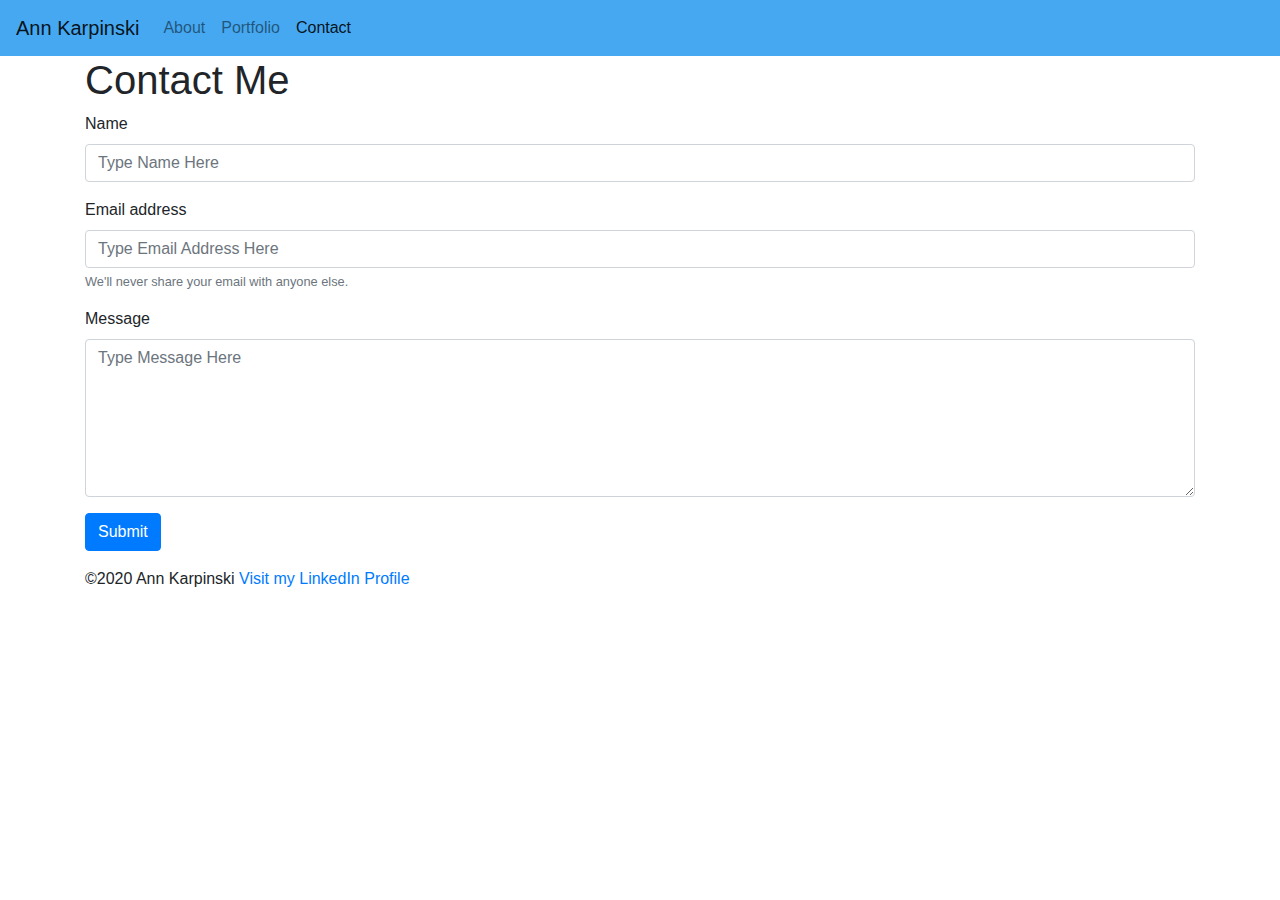
<file: contact.html>
<!DOCTYPE html>
<html lang="en">
  <head>
    <!-- Required meta tags -->
    <meta charset="utf-8" />
    <meta
      name="viewport"
      content="width=device-width, initial-scale=1, shrink-to-fit=no"
    />

    <!-- Bootstrap CSS -->
    <link
      rel="stylesheet"
      href="https://stackpath.bootstrapcdn.com/bootstrap/4.4.1/css/bootstrap.min.css"
    />
    <title>Ann Karpinski Contact Me</title>
  </head>

  <body>
    <!-- Start Nav -->
    <nav
      class="navbar navbar-expand-lg navbar-light"
      style="background-color: #45a8f0;"
    >
      <a class="navbar-brand" href="index.html">Ann Karpinski</a>
      <button
        class="navbar-toggler"
        type="button"
        data-toggle="collapse"
        data-target="#navbarNavAltMarkup"
        aria-controls="navbarNavAltMarkup"
        aria-expanded="false"
        aria-label="Toggle navigation"
      >
        <span class="navbar-toggler-icon"></span>
      </button>
      <div class="collapse navbar-collapse" id="navbarNavAltMarkup">
        <div class="navbar-nav">
          <a class="nav-item nav-link" href="index.html"
            >About<span class="sr-only">(current)</span></a
          >
          <a class="nav-item nav-link" href="portfolio.html">Portfolio</a>
          <a class="nav-item nav-link active" href="contact.html">Contact</a>
        </div>
      </div>
    </nav>
    <!-- End Nav -->
    <main class="container">
      <div class="row">
        <div class="col-xs-4 col-sm-7 col-md-9 col-lg-10 col-xl-10">
          <div class="page-header">
            <h1>Contact Me</h1>
          </div>
        </div>
      </div>
      <form>
        <div class="form-group">
          <label for="name">Name</label>
          <input
            type="text"
            class="form-control"
            id="formGroupExampleInput"
            placeholder="Type Name Here"
          />
        </div>
        <div class="form-group">
          <label for="exampleInputEmail1">Email address</label>
          <input
            type="email"
            class="form-control"
            id="exampleInputEmail1"
            aria-describedby="emailHelp"
            placeholder="Type Email Address Here"
          />
          <small id="emailHelp" class="form-text text-muted"
            >We'll never share your email with anyone else.</small
          >
        </div>
        <div class="form-group">
          <label for="exampleFormControlTextarea1">Message</label>
          <textarea
            class="form-control"
            id="exampleFormControlTextarea1"
            placeholder="Type Message Here"
            rows="6"
          ></textarea>
        </div>
        <button type="submit" class="btn btn-primary">Submit</button>
      </form>
    </main>
    <footer class="navbar navbar-default navbar-fixed-bottom">
      <div class="container">
        <p class="navbar-text pull-left">
          ©2020 Ann Karpinski
          <a href="https://www.linkedin.com/in/annkarpinski" target="_blank"
            >Visit my LinkedIn Profile</a
          >
        </p>
      </div>
    </footer>
  </body>
</html>
</file>
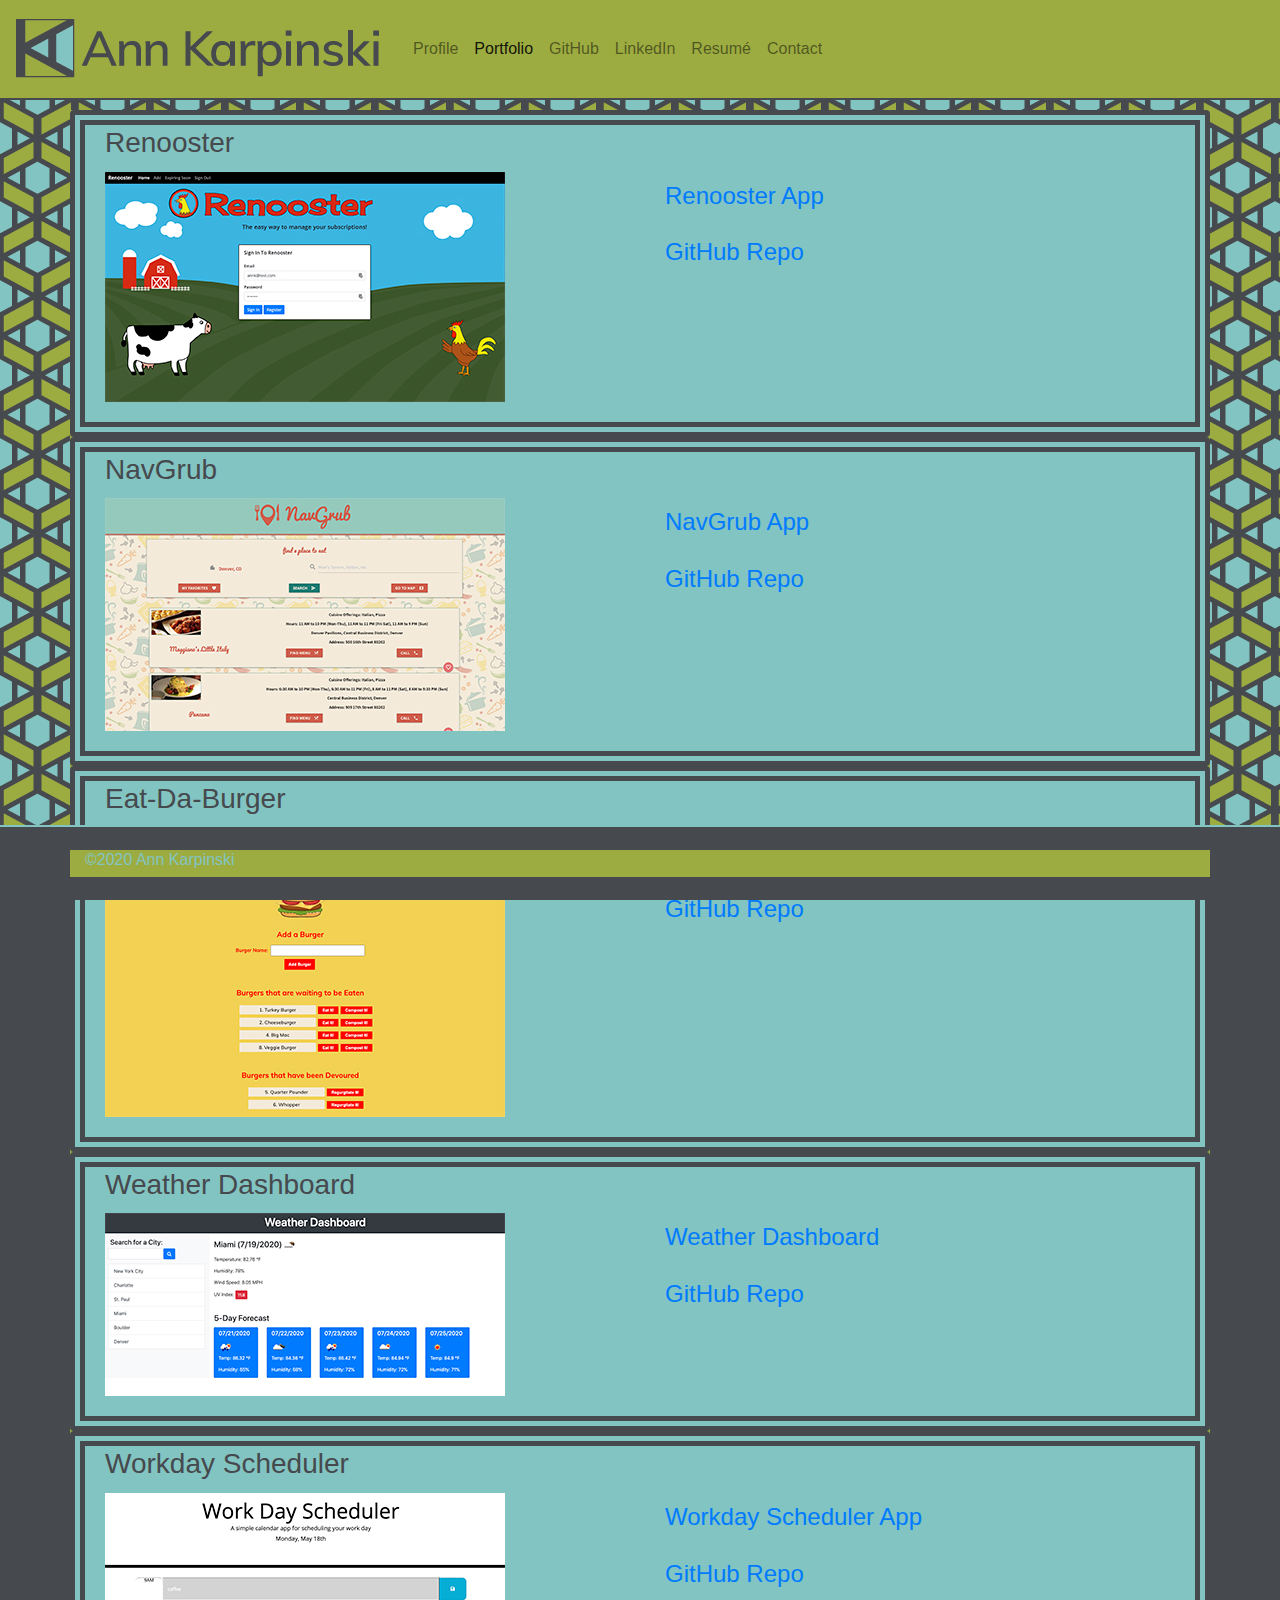
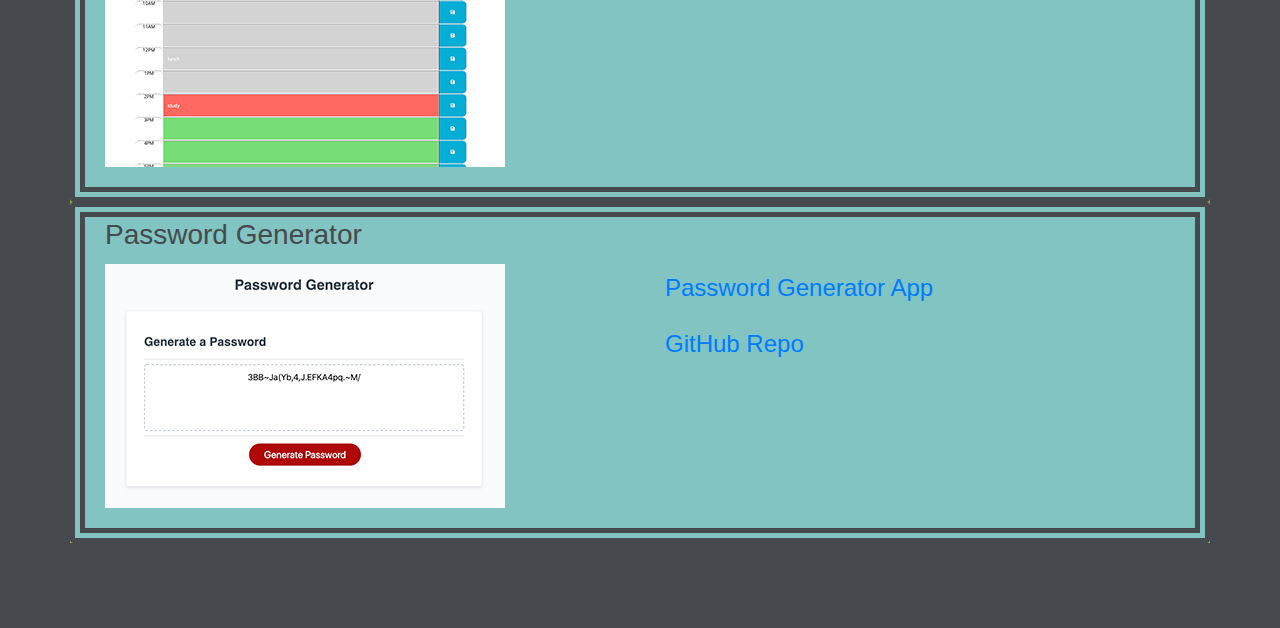
<file: portfolio.html>
<!DOCTYPE html>
<html lang="en">
  <head>
    <!-- Required meta tags -->
    <meta charset="utf-8" />
    <meta
      name="viewport"
      content="width=device-width, initial-scale=1, shrink-to-fit=no"
    />

    <!-- Bootstrap CSS -->
    <link
      rel="stylesheet"
      href="https://stackpath.bootstrapcdn.com/bootstrap/4.4.1/css/bootstrap.min.css"
    />
    <link href="styles/style.css" rel="stylesheet" />
    <title>Ann Karpinski Portfolio</title>

    <link rel="icon" type="image/png" href="favicon-32x32.png" sizes="32x32" />
    <link rel="icon" type="image/png" href="favicon-16x16.png" sizes="16x16" />
  </head>

  <body>
    <!-- Start Nav -->
    <nav class="navbar navbar-expand-lg navbar-light fixed-top">
      <a class="navbar-brand" href="index.html">
        <img
          src="./images/aklogoheader.png"
          height="60"
          style="border-width: 0px;"
          alt="Ann Karpinski Logo"
        />
      </a>
      <button
        class="navbar-toggler"
        type="button"
        data-toggle="collapse"
        data-target="#navbarTogglerDemo02"
        aria-controls="navbarTogglerDemo02"
        aria-expanded="false"
        aria-label="Toggle navigation"
      >
        <span class="navbar-toggler-icon"></span>
      </button>

      <div class="collapse navbar-collapse" id="navbarTogglerDemo02">
        <ul class="navbar-nav mr-auto mt-2 mt-lg-0">
          <li class="nav-item">
            <a class="nav-link" href="index.html"
              >Profile</a
            >
          </li>
          <li class="nav-item active">
            <a class="nav-link" href="portfolio.html">Portfolio</a>
          </li>
          <li class="nav-item">
            <a class="nav-link" href="https://github.com/annkarpinski" target="_blank" ">GitHub</a>
          </li>
          <li class="nav-item">
            <a class="nav-link" href="https://www.linkedin.com/in/annkarpinski" target="_blank" ">LinkedIn</a>
          </li>
          <li class="nav-item">
            <a class="nav-link" href="AnnKarpinski_Resume.pdf" target="_blank" ">Resumé</a>
          </li>
          <li class="nav-item">
            <a class="nav-link" href="contact.html">Contact</a>
          </li>
        </ul>
      </div>
    </nav>
    <!-- End Nav -->
    <main class="container">

      <div class="row">
        <div
          class="col s12 card small center-align"
          style="height: fit-content; padding-top: 1px;"
        >
        
          <h3 class="card-title">Renooster</h3>
          <div class="row">
            <div class="col s6">
              <div class="card-content">
                <div class="row">
                  <div class="col-md-6">
                    <img src="./images/renooster.jpg" alt="Renooster Screenshot" />
                  </div>
                  <div class="col-lg-6">
                    <h4 class="card-text">
                      <a
                        href="https://renooster.herokuapp.com/login"
                        target="_blank"
                        >Renooster App</a
                      >
                      </h4>
                      <h4 class="card-text">
                      <a
                        href="https://github.com/annkarpinski/renooster"
                        target="_blank"
                        >GitHub Repo</a
                      >
                      </h4>
                      </p>
                    </p>
                  </div>
                </div>
              </div>
            </div>
          </div>
        </div>
      </div>

      <div class="row">
        <div
          class="col s12 card small center-align"
          style="height: fit-content; padding-top: 1px;"
        >
        
          <h3 class="card-title">NavGrub</h3>
          <div class="row">
            <div class="col s6">
              <div class="card-content">
                <div class="row">
                  <div class="col-md-6">
                    <img src="./images/navgrub.jpg" alt="NavGrub Screenshot" />
                  </div>
                  <div class="col-lg-6">
                    <h4 class="card-text">
                      <a
                        href="https://annkarpinski.github.io/nav-grub/"
                        target="_blank"
                        >NavGrub App</a
                      >
                      </h4>
                      <h4 class="card-text">
                      <a
                        href="https://github.com/annkarpinski/nav-grub"
                        target="_blank"
                        >GitHub Repo</a
                      >
                      </h4>
                      </p>
                    </p>
                  </div>
                </div>
              </div>
            </div>
          </div>
        </div>
      </div>

      <div class="row">
        <div
          class="col s12 card small center-align"
          style="height: fit-content; padding-top: 1px;"
        >
        
          <h3 class="card-title">Eat-Da-Burger</h3>
          <div class="row">
            <div class="col s6">
              <div class="card-content">
                <div class="row">
                  <div class="col-md-6">
                    <img src="./images/burgerlogger.jpg" alt="Eat-Da-Burger Screenshot" />
                  </div>
                  <div class="col-lg-6">
                    <h4 class="card-text">
                      <a
                        href="https://annkarpinski-burgerlogger.herokuapp.com/"
                        target="_blank"
                        >Eat-Da-Burger</a
                      >
                      </h4>
                      <h4 class="card-text">
                      <a
                        href="https://github.com/annkarpinski/burger_logger"
                        target="_blank"
                        >GitHub Repo</a
                      >
                      </h4>
                      </p>
                    </p>
                  </div>
                </div>
              </div>
            </div>
          </div>
        </div>
      </div>

      <div class="row">
        <div
          class="col s12 card small center-align"
          style="height: fit-content; padding-top: 1px;"
        >
        
          <h3 class="card-title">Weather Dashboard</h3>
          <div class="row">
            <div class="col s6">
              <div class="card-content">
                <div class="row">
                  <div class="col-md-6">
                    <img src="./images/weatherdashboard.jpg" alt="Weather Dashboard Screenshot" />
                  </div>
                  <div class="col-lg-6">
                    <h4 class="card-text">
                      <a
                        href="https://annkarpinski.github.io/weather_dashboard/"
                        target="_blank"
                        >Weather Dashboard</a
                      >
                      </h4>
                      <h4 class="card-text">
                      <a
                        href="https://github.com/annkarpinski/weather_dashboard"
                        target="_blank"
                        >GitHub Repo</a
                      >
                      </h4>
                      </p>
                    </p>
                  </div>
                </div>
              </div>
            </div>
          </div>
        </div>
      </div>


      
      <div class="row">
        <div
          class="col s12 card small center-align"
          style="height: fit-content; padding-top: 1px;"
        >
          <h3 class="card-title">Workday Scheduler</h3>
          <div class="row">
            <div class="col s6">
              <div class="card-content">
                <div class="row">
                  <div class="col-md-6">
                    <img src="./images/workdayscheduler.jpg" alt="Workday Scheduler Screenshot" />
                  </div>
                  <div class="col-lg-6">
                    <h4 class="card-text">
                      <a
                        href="https://annkarpinski.github.io/workday_scheduler"
                        target="_blank"
                        >Workday Scheduler App</a
                      >
                      </h4>
                      <h4 class="card-text">
                      <a
                        href="https://github.com/annkarpinski/workday_scheduler"
                        target="_blank"
                        >GitHub Repo</a
                      >
                      </h4>
                      </p>
                    </p>
                  </div>
                </div>
              </div>
            </div>
          </div>
        </div>
      </div>
      <div class="row">
        <div
          class="col s12 card small center-align"
          style="height: fit-content; padding-top: 1px;"
        >
          <h3 class="card-title">Password Generator</h3>
          <div class="row">
            <div class="col s6">
              <div class="card-content">
                <div class="row">
                  <div class="col-md-6">
                    <img src="./images/passwordgenerator.jpg" alt="Password Generator Screenshot" />
                  </div>
                  <div class="col-lg-6">
                    <h4 class="card-text">
                      <a
                        href="https://annkarpinski.github.io/password_generator"
                        target="_blank"
                        >Password Generator App</a
                      >
                      </h4>
                      <h4 class="card-text">
                      <a
                        href="https://github.com/annkarpinski/password_generator"
                        target="_blank"
                        >GitHub Repo</a
                      >
                      </h4>
                      </p>
                    </p>
                  </div>
                </div>
              </div>
            </div>
          </div>
        </div>
      </div>
    </main>
    <footer class="footer">
      <div class="navbar navbar-fixed-bottom">
      <div class="container">
        <h6 style="color: #82c4c1">
        ©2020 Ann Karpinski
        </h6>
      </div>
      </div>
    </footer>
  </body>
</html>
</file>
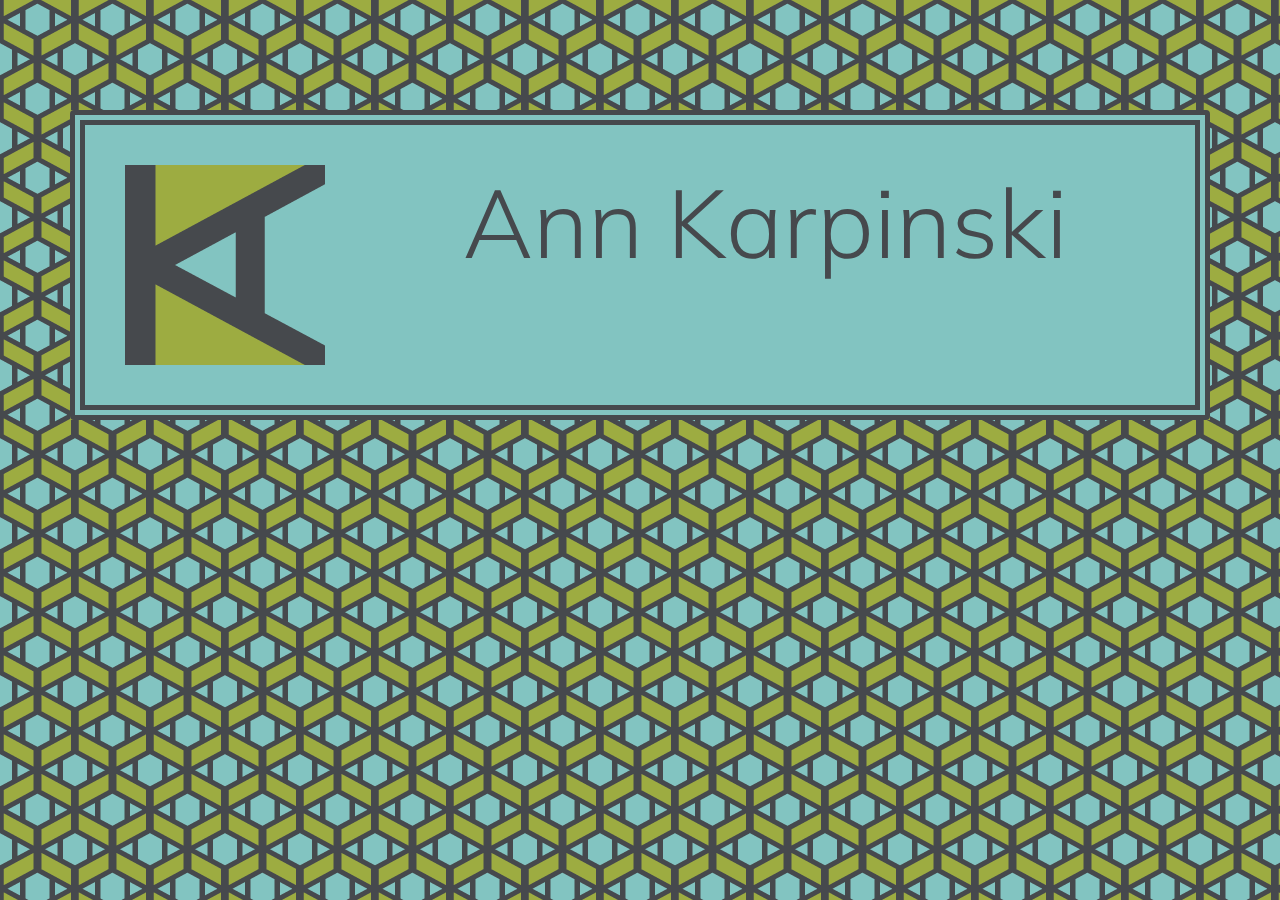
<file: splash.html>
<!DOCTYPE html>
<html lang="en">
  <head>
    <!-- Required meta tags -->
    <meta charset="utf-8" />
    <meta
      name="viewport"
      content="width=device-width, initial-scale=1, shrink-to-fit=no"
    />

    <!-- Bootstrap CSS -->
    <link
      rel="stylesheet"
      href="https://stackpath.bootstrapcdn.com/bootstrap/4.4.1/css/bootstrap.min.css"
    />
    <link href="https://fonts.googleapis.com/css2?family=Muli:wght@200;300;400;500;600;700;800;900&display=swap" rel="stylesheet">
    <!--Supplementary CSS-->
    <link href="styles/style.css" rel="stylesheet" />
    <title>Ann Karpinski Splash Page</title>
  </head>

  <main class="container">
    <div class="row">
      <div class="col-lg-12 card">
        <div class="card-body">
            <div class="row">
                <div class="col-md-4">
                  <img src="./images/aklogo.png" alt="Ann Karpinski logo" />
                </div>
            <p class="card-title">
              <h1 class="display-1">Ann Karpinski</h1>
            </p>

  </main>
</body>
</html>
</file>
<file: styles/style.css>
p {
  font-family: "Muli", sans-serif;
  color: #46494d;
}

h1 {
  font-family: "Muli", sans-serif;
  color: #46494d;
  /* letter-spacing: -5px; */
}

h3 {
  font-family: "Muli", sans-serif;
  color: #46494d;
  /* letter-spacing: -5px; */
}

body {
  height: 100%;
  background: url("ak_bg.png");
  background-color: #46494d;
  background-attachment: fixed;
  padding-top: 110px;
  padding-bottom: 85px;
}

nav {
  background-color: #9dac41;
  height: 100px;
  border-width: 2px;
  border-style: none none solid none;
  border-color: #46494d;
}

.container {
  background-color: #9dac41;
}

.card {
  background-color: #82c4c1;
  border-width: 15px;
  border-style: double;
  border-color: #46494d;
  padding: 20px;
}

.card-text {
  padding: 10px;
}

.footer {
  position: fixed;
  left: 0;
  bottom: 0;
  width: 100%;
  height: 75px;
  padding-top: 15px;
  background-color: #46494d;
  color: #f4eada;
  text-align: center;
  border-width: 2px;
  border-style: solid none none none;
  border-color: #82c4c1;
}
</file>
